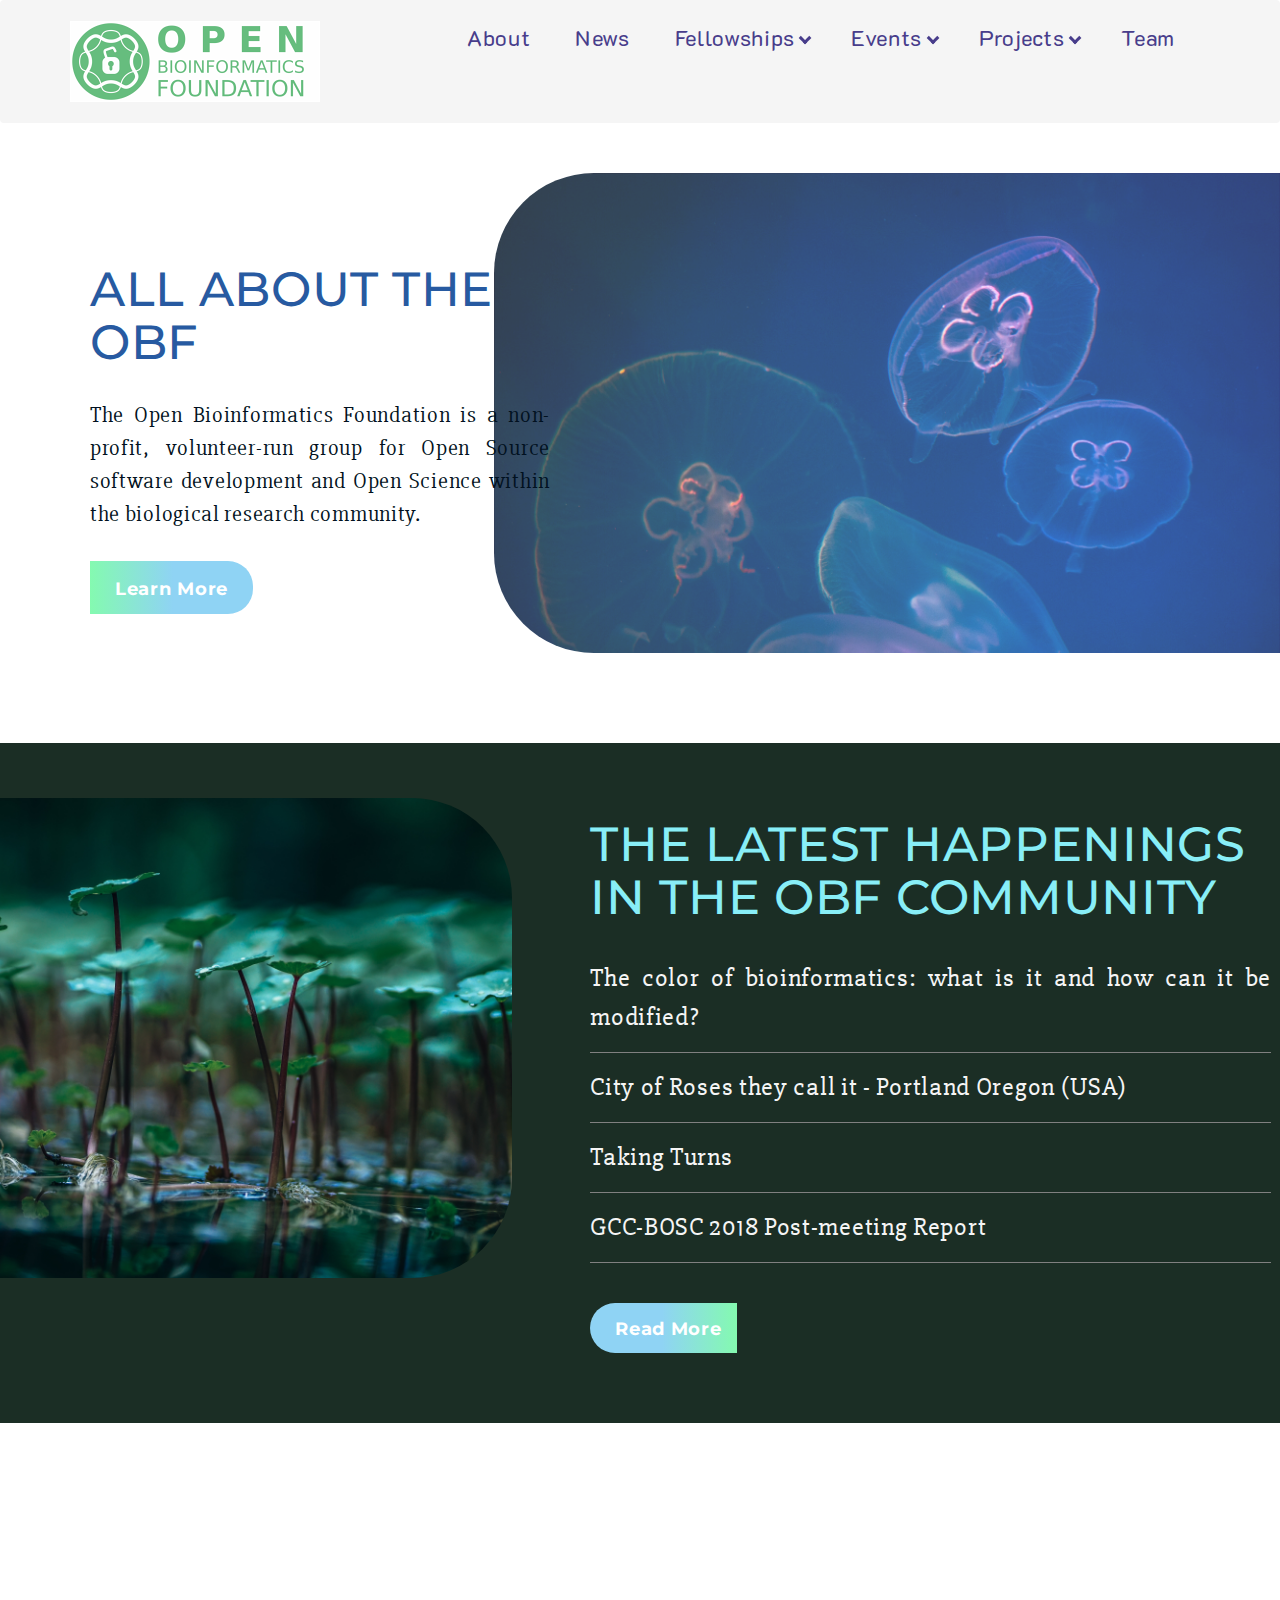
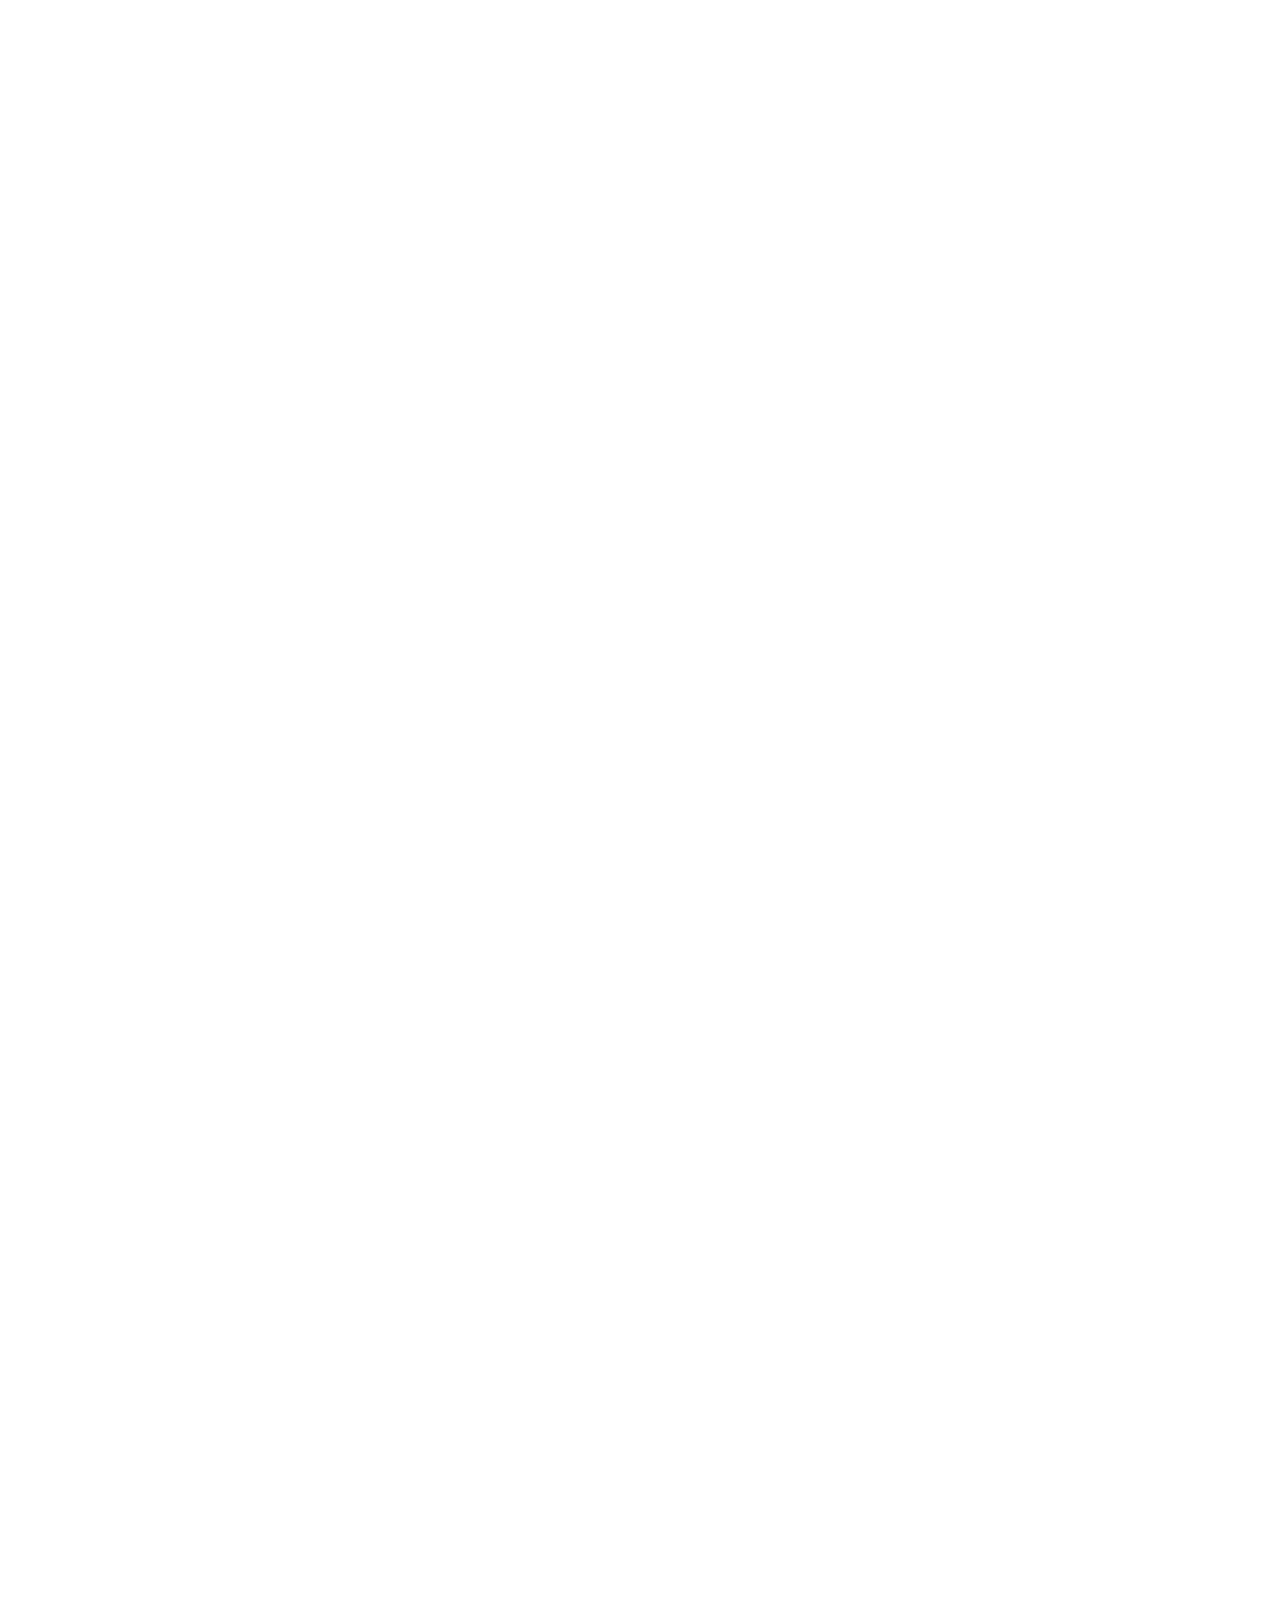
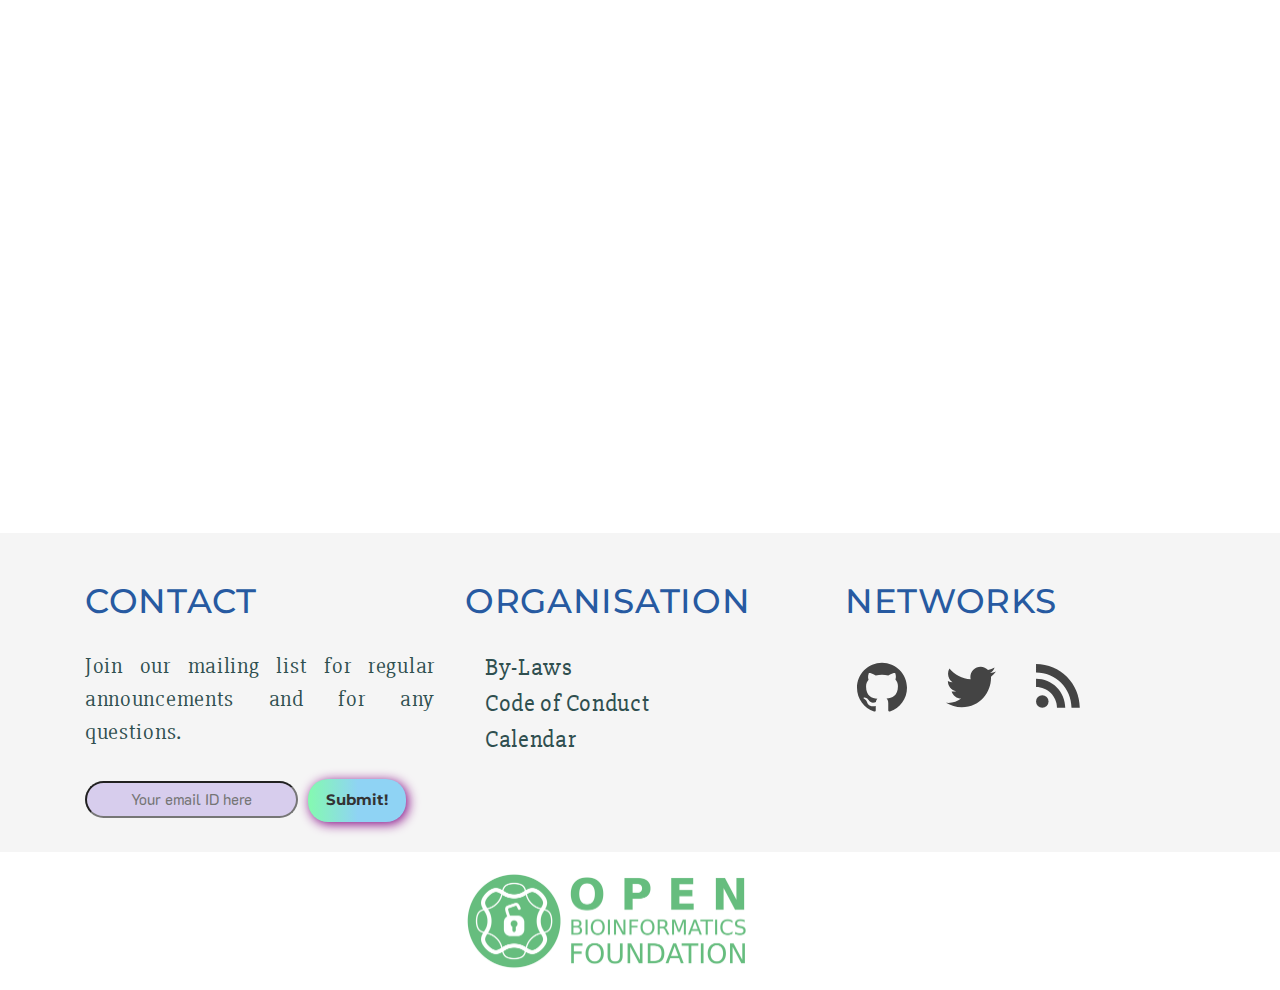
<file: index.html>
<!doctype html>
<html>
    <head>
        <meta charset="utf-8">
        <meta name = "viewport" content="width=device-width, initial-scale=1">
        <meta name = "description" content="Open Bioinformatics Foundation theme ">
        <meta name = "keywords" content="Bioinformatics, Technology, OBF, BOSC, Open Bioinformatics Foundation">
        <meta name = "author" content="kushinauwu">
        <link href="https://fonts.googleapis.com/css?family=K2D" rel="stylesheet"> 
        <link href="https://fonts.googleapis.com/css?family=Montserrat" rel="stylesheet">
        <link href="https://fonts.googleapis.com/css?family=Slabo+27px" rel="stylesheet">
        <link href="https://fonts.googleapis.com/css?family=Lato" rel="stylesheet">
        <link rel="stylesheet" href="https://maxcdn.bootstrapcdn.com/bootstrap/3.3.7/css/bootstrap.min.css">
        <link rel="stylesheet" href="css/style-22.css">
        <link rel= "stylesheet" media="(max-width:600px)" href="css/index-600.css">
        <!-- jQuery library -->
        <script src="https://ajax.googleapis.com/ajax/libs/jquery/3.3.1/jquery.min.js"></script>
        <!-- Latest compiled JavaScript -->
        <script src="https://maxcdn.bootstrapcdn.com/bootstrap/3.3.7/js/bootstrap.min.js"></script>        
        <title>Open Bioinformatics Foundation</title>
    </head>
    
    <body>     
        <script src="js/theme-2.js"></script>
       <div class="wrapper" id = "main">
           
           <!--navigation bar start -->
            <nav class="navbar" role="navigation">
                <div class="container">
                    <div class="row">
                        <div class="col-12"> 
                            <!--OBF logo -->
                            <div class="navbar-header">
                                <a class="navbar-logo" href="index.html">
                                <img src="img/obf-logo-1.png">
                                </a>
                                <button type="button" class="navbar-toggle collapsed" data-toggle="collapse" data-target="#navigation-bar">
                                    <span class="sr-only">Toggle navigation</span>
                                    <span class="icon-bar"></span>
                                    <span class="icon-bar"></span>
                                    <span class="icon-bar"></span>
                                </button>
                            </div>
                            <!-- menu bar -->
                            <div class="collapse navbar-collapse" id="navigation-bar">
                                <ul class="list-inline text-right pull-right">
                                    <li>
                                        <a href="about.html">About</a>
                                    </li>
                                    <li>
                                    <a href="https://www.open-bio.org/wiki/News">News</a>
                                    </li>
                                    <li class="dropdown">
                                        <a class="dropdown-toggle" data-toggle="dropdown" href="https://github.com/OBF/obf-docs/blob/master/Travel_fellowships.md">
                                        <span>Fellowships<i class="down"></i></span>
                                        </a>
                                        <ul class="dropdown-menu">
                                        <li>
                                            <a href="https://github.com/OBF/obf-docs/blob/master/Travel_fellowships.md">Selection Criteria</a>
                                            </li>
                                            <li>
                                                <a href="https://github.com/OBF/obf-docs/blob/master/Travel_fellowships.md">Coverage</a>
                                            </li>
                                            <li>
                                                <a href="https://github.com/OBF/obf-docs/blob/master/Travel_fellowships.md">Requirements</a>
                                            </li>
                                            <li>
                                                <a href="https://github.com/OBF/obf-docs/blob/master/Travel_fellowships.md">Reviews</a>
                                            </li>
                                            <li>
                                                <a href="https://docs.google.com/forms/d/e/1FAIpQLScCYMt_Id9FSKzHtOxyBgiOIXa61CLiveqh5JLx5rQsFoW8fA/viewform">Apply</a>
                                            </li>
                                        </ul>
                                    </li>
                                    <li class="dropdown">
                                        <a class="dropdown-toggle" data-toggle="dropdown" href="#">
                                        <span>Events<i class="down"></i></span>
                                        </a>
                                        <ul class="dropdown-menu" role="menu">
                                        <li>
                                            <a href="#">BOSC</a>
                                            </li>
                                            <li>
                                                <a href="#">GSoC</a>
                                            </li>
                                            <li>
                                                <a href="#">Another event</a>
                                            </li>
                                        </ul>
                                    </li>
                                    <li class="dropdown">
                                        <a class="dropdown-toggle" data-toggle="dropdown" href="https://www.open-bio.org/wiki/Projects">
                                        <span class>Projects<i class="down"></i></span>
                                        </a>
                                        <ul class="dropdown-menu">
                                        <li>
                                            <a href="#">Main Projects</a>
                                            </li>
                                            <li>
                                                <a href="#">Affiliated Projects</a>
                                            </li>
                                            <li>
                                                <a href="#">Other Related projects</a>
                                            </li>
                                        </ul>
                                    </li>
                                    <li>
                                    <a href="https://www.open-bio.org/wiki/Board">Team</a>
                                    </li>
                                </ul>
                            </div> <!--menu bar end -->
                        </div>
                    </div>
                </div>
            </nav> <!--navigation bar end -->
           
        <!--main content start -->
        <div class = "showcase-wrapper">
            <!--about OBF -->
            <section class = "about-section">
                <div class = "about-background-image" style="background-image: url(img/abstract-animal-aquarium-753266.jpg);"> <!--Photo by Egor Kamelev from Pexels-->               
                </div>
                <div class = "container">
                    <div class = "row">
                        <div class="col-sm-6">
                            <!--wrapper for text -->
                            <div class="about-text-wrapper"> 
                                <div class="about-content">
                                    <h1>All about the OBF</h1>
                                    <!--content wrapper-->
                                    <div class="about-content-wrapper">
                                        <!--actual content div-->
                                        <div class="about-content-info"> 
                                            The Open Bioinformatics Foundation is a non-profit, volunteer-run group for Open Source software development and Open Science within the biological research community.
                                            <!-- button class -->
                                            <div class="about-content-button">
                                                <a href="about.html" class="button">
                                                <span>
                                                   Learn More </span>
                                                </a>
                                            </div> <!--button class end -->
                                        </div> <!-- actual content info end -->
                                    </div> <!--content wrapper end -->
                                </div>
                            </div> <!-- text wrapper end -->
                        </div>
                    </div>                                     
                </div>
            </section> <!-- about OBF end -->
                
            <!-- news/blog section -->
            <section class = "news-section">
                <div class = "news-image" style = "background-image: url(img/aquatic-plants-background-beautiful-424763.jpg);"> <!--Photo by Fancycrave.com from Pexels-->
                </div>
                <div class="container">
                    <div class="row">
                        <!--move content by 5 columns -->
                        <div class="col-md-7 col-md-offset-5">
                        <h1>The latest happenings in the OBF Community</h1>
                            <!-- blog post links -->
                            <ul class="blog-list">
                                <li class="list-post">
                                    <a href="index.html">The color of bioinformatics: what is it and how can it be modified?</a>
                                </li>
                                <li class="list-post">
                                    <a href="index.html">City of Roses they call it - Portland Oregon (USA)</a>
                                </li>
                                <li class="list-post">
                                    <a href="index.html">Taking Turns</a>
                                </li>
                                <li class="list-post">
                                    <a href="index.html">GCC-BOSC 2018 Post-meeting Report</a>
                                </li>
                            </ul> <!--blog post links end -->
                            <!-- check rest of news page / newsletter button -->
                            <div class="news-button">
                            <a href="/news" class = "button">
                                <span>Read More</span>
                                </a>
                            </div> <!-- news button end -->
                        </div>
                    </div>
                </div>
            </section> <!-- news section end -->
            
            <!--fellowships section -->
            <section class = "fellowships-section">
                <div class = "fellowships-background-image" style="background-image: url(img/biology-blur-close-up-760184.jpg);"> <!--Photo by Hiếu Hoàng from Pexels-->               
                </div>
                <div class = "container">                
                    <div class = "row">
                        <div class="col-md-6">
                            <!-- wrapper for text -->
                            <div class="fellowships-text-wrapper">
                                <div class="fellowships-content">
                                    <h1>Travel Fellowships</h1>
                                    <!-- content wrapper div -->
                                    <div class="fellowships-content-wrapper">
                                        <!-- actual text content div -->
                                        <div class="fellowships-content-info">
                                            The OBF Travel Fellowship program aims at increasing diverse participation at events promoting open source bioinformatics software development and open science in the biological research community.
                                            <!-- questions list -->
                                            <ul class="fellowship-info-list">
                                <li class="list-question">
                                    <a href="index.html">What are the selection criteria?</a>
                                </li>
                                <li class="list-question">
                                    <a href="index.html">What does the fellowship cover?</a>
                                </li>
                                                <li class="list-question">
                                    <a href="index.html">What do you require of applicants?</a>
                                </li>
                                                <li class="list-question">
                                    <a href="index.html">Who will review the applicants?</a>
                                </li>
                            </ul> <!-- questions list end -->
                                            <!-- apply button -->
                                            <div class="fellowships-apply-button">
                                                <a href="/apply" class="button">
                                                <span>
                                                   Apply </span>
                                                </a>
                                            </div> <!-- apply button end -->
                                        </div> <!-- text content ends -->
                                    </div> <!-- content wrapper end -->
                                </div>
                            </div> <!-- text wrappper end -->
                        </div>
                    </div>                  
                </div>
                
            </section>  <!-- fellowships section end -->  
            
            <!-- Projects Section -->
            <section class="projects-section">
                <div class="container">
                    <div class="row">
                        <div class="col-xs-12">
                            <div class="row">
                                <div class="col-md-8">
                                    <!-- heading wrapper -->
                                    <div class="projects-text-wrapper">
                                    <h1>OBF Associated projects</h1>
                                        </div>
                                </div>
                            </div>
                            <!-- list of linked projects -->
                            <ul class="list-inline row projects-list">
                                <div class="col-sm-4 col-xs-6">
                                    <li class="project-name">
                                        <a href = "#">
                                            <img src="img/das.jpg">
                                            <div class="project-title">
                                                DAS
                                            </div>
                                        </a>
                                    </li>
                                </div>
                                <div class="col-sm-4 col-xs-6">
                                    <li class="project-name">
                                        <a href="#">
                                            <img src="img/biopython.jpg">
                                            <div class="project-title">
                                                Biopython
                                            </div>
                                        </a>
                                    </li>
                                </div>
                                <div class="col-sm-4 col-xs-6">
                                    <li class="project-name">
                                        <a href="#">
                                        <img src="img/biosql.jpg">
                                        <div class="project-title">
                                            BioSQL
                                        </div>
                                            </a>
                                    </li>
                                </div>
                                <div class="col-sm-4 col-xs-6">
                                    <li class="project-name">
                                        <a href="#">
                                        <img src="img/emboss.jpg" >
                                        <div class="project-title">
                                            EMBOSS
                                        </div>
                                            </a>
                                    </li>
                                </div>
                                <div class="col-sm-4 col-xs-6">
                                    <li class="project-name">
                                        <a href="#">
                                        <img src="img/biojava.jpg">
                                        <div class="project-title">
                                           BioJava
                                        </div>
                                            </a>
                                    </li>
                                </div>
                                <div class="col-sm-4 col-xs-6">
                                    <li class="project-name">
                                        <a href="#">
                                        <img src="img/moby.jpg">
                                        <div class="project-title">
                                            MOBY
                                        </div>
                                            </a>
                                    </li>
                                </div>
                                
                            </ul>
                        </div>
                    </div>
                    <div class="row">
                        <div class="col-xs-12 projects-button">
                            <a href="/projects" class="button">
                                <span> See more projects</span>
                            </a>
                        </div>
                    </div>
                </div>
            </section>  <!-- projects section end -->
            
            <!--EVENTS SECTION -->
            <section class="events-section">
                <div class="container">
                    <div class="row">
                        <div class="col-xs-12">
                            <div class="row">
                                <div class="col-md-6">
                                    <div class="events-head-wrapper">
                                        <h1>Upcoming events</h1>
                                    </div>
                                </div>
                            </div>
                            
                            <ul class="list-inline row events-list">
                                <div class="col-sm-4 col-xs-4">
                                    <li class="event-details">
                                        <a href="#">
                                            <img src="img/GSoC-icon-192.png">
                                            <div class="event-name">
                                                Google Summer of Code 2019
                                            </div>
                                            <div class="event-date">
                                                TBA
                                            </div>
                                        </a>
                                    </li>
                                </div>
                                <div class="col-sm-4 col-xs-4">
                                    <li class="event-details">
                                        <a href="#">
                                            <img src="img/Pear.png">
                                            <div class="event-name">
                                                BOSC 2019
                                            </div>
                                            <div class="event-date">
                                                TBA
                                            </div>
                                        </a>
                                    </li>
                                </div>
                                <div class="col-sm-4 col-xs-4">
                                    <li class="event-details">
                                        <a href="#">
                                            <img src="img/icons8-calendar-100.png">
                                            <div class="event-name">
                                                Another event
                                            </div>
                                            <div class="event-date">
                                                TBA
                                            </div>
                                        </a>
                                    </li>
                                </div>
                            </ul>
                        </div>
                    </div>
                </div>
            </section>
        </div> <!--main content end -->
           
           <!--footer -->
           <footer>
                <section class="footer-section">
                    <div class="container">
                        <div class="row">
                            <div class="col-md-4">
                                <div class="footer-sub-section">
                                    <h3>Contact</h3>
        
                                    <p>Join our mailing list for regular announcements and for any questions.</p>
                                    <input type="email" placeholder="Your email ID here">
                                    <button type="submit">Submit!</button>
                                </div>
                            </div>
                            <div class="col-md-4">
                                <div class="footer-sub-section">
                                    <h3>Organisation</h3>
                                    <ul class="org-menu">
                                        <li class="org-menu-item">
                                            <a href="/bylaws">By-Laws</a>
                                        </li>
                                        <li class="org-menu-item">
                                            <a href="/coc">Code of Conduct</a>
                                        </li>
                                        <li class="org-menu-item">
                                            <a href="/calendar">Calendar</a>
                                        </li>
                                    </ul>
                                </div>
                            </div>
                            <div class="col-md-4">
                                <div class="footer-sub-section">
                                    <h3>Networks</h3>
                                    <ul class="list-inline networks">
                                        <li class="network-item">
                                            <a href="https://github.com/OBF"><img src="img/social-1_logo-github.svg" width="50px"></a>
                                        </li>
                                        
                                        <li class="network-item">
                                            <a href="https://twitter.com/obf_news?lang=en"><img src="img/social-1_logo-twitter.svg" width="50px"></a>
                                        </li>
                                        <li class="network-item">
                                            <a href="http://news.open-bio.org/feed/"><img src="img/social-1_logo-rss.svg" width="50px"></a>
                                        </li>
                                    </ul>
                                </div>
                            </div>
                        </div>
                    </div>
                </section>
                <section class="footer-logo">
                    <div class="container">
                        <div class="row">
                            <div class="col-sm-4 col-sm-offset-4">
                                <a href="index.html">
                                    <img src="img/obf-logo.png" width=300px>
                                </a>
                            </div>
                        </div>
                    </div>
                </section>
           </footer>
        </div>        
    </body>
</html>
</file>
<file: css/style-22.css>
* {
    margin: 0;
    padding: 0;
   
}

body {
    font-family: 'K2D', sans-serif;
    font-size: 15px;
    line-height: 1.5;
    letter-spacing: 0.7px;
    padding: 0px;
    margin: 0;
    display: none;
    overflow-x: hidden;
}

.container {
    margin-left: auto;
    margin-right: auto;
    padding-left: 30px;
    padding-right: 30px;
    height: auto;
}
img {
    height: auto;
    max-width: 100%;
    vertical-align: middle;   
}

section {
    display: block;
}

h1 {
    font-size: 48px;
    margin-bottom: 30px;
    color: #275aa1; /* section headings text*/
   font-family: 'Montserrat', sans-serif;
    text-transform: uppercase;    
    padding: 0;
    text-align: left;   
}

a {
    transition: color 0.2s;
    text-decoration: none;
}

a:hover {
    text-decoration: none;
}



/*NAVIGATION*/
.navbar {
   margin-top: 0px;
    padding-top: 20px;
    margin-bottom: 0px;
    padding-bottom: 20px;
    background-color: whitesmoke; 

}

.navbar .nav-logo {
    padding: 0;
    margin-left: 0;
}

.navbar-header .nav-logo img {
    margin-top: 30px;
    padding-top: 38px;
    display: block;
    height: auto;
    max-width: 200px;
    vertical-align: middle;
    border: 0;
}

.navbar ul {
    list-style: none;
    margin-bottom: auto;
}

.navbar ul li {
    padding: 0px 20px;
    text-align: right;
    display: inline-block;
    transition: 0.5s ease;
}

.navbar ul li:hover {
    background-color: rgba(128,0,128,0.2); /* navbar hover bg color */
    border-radius: 25px;
    text-decoration:none;
}

.navbar ul li a {
    display: block;
    padding-top: 0px;
    color: darkslateblue; /* navbar link text color */
    font-weight: normal;
    font-style: normal;
    border-bottom: 2px solid transparent;
    padding-bottom: 0px;
    margin-bottom: 0px;
    font-size: 22px;    
}

.dropdown {
    display: inline-block;
    position: relative;
}

.navbar-collapse .dropdown .dropdown-menu {
    display: none;
    position: absolute;
    background-color: rgba(196,245,198,0.9); /* main link navbar dropdown hover bg color*/
    width: auto;
    height: auto;
    box-shadow: 8px 8px 16px 0 rgba(128,0,128,0.2);
    z-index: 1;
    text-align:left;
    left: 0;
    border-radius: 20px;
    margin-top: 0;
}

.dropdown-menu li { 
    display: block;     
}

.dropdown .dropdown-menu li a {
    color: darkslategray; /* navbar dropdown text color */
    font-size: 18px;
    transition: 0.3s ease;
}

.navbar .dropdown .dropdown-menu li:hover {
    background-color: transparent;
}


.dropdown-menu li a:hover {
   background-color: lightblue; /* navbar dropdown hover bg color*/
    background-image: none;
    border-radius: 10px;
    
}

.dropdown:hover .dropdown-menu {
    display: block;    
}

i {
    border: solid darkslateblue; /* navbar arrow color */
    border-width: 0 3px 3px 0;
    display: inline-block;
    padding: 3px;
    margin-left: 3px;
}

.down {
    transform: rotate(45deg) translateY(-5px);    
}


/*ABOUT SECTION // SoOME FELLOWSHIP SECTION COMMONS*/
.about-section, .fellowships-section {
    background-position: left 42vh, right top;
    background-size: 35% 50% 600px;
    max-width: 500px;
}

.about-section .about-background-image {
    max-width: 786px;
    max-height: 480px;
    position:absolute;
    margin-top: 50px;
    right: 0;
    width: 100%;
    height: 80%;  
    background-size: cover;
    border-radius: 100px 0 0 100px;
    background-repeat:no-repeat;
    opacity: 0.8;   
}

.col-sm-6 {
    width: 50%;
    float: left;
    position: relative;
    padding-left: 40px;
    padding-right: 30px;
}

.about-section .about-text-wrapper, .fellowships-section .fellowships-text-wrapper {
    position: relative;
    height: 600px;
    left: 7%;
}

.about-section .about-text-wrapper .about-content, .fellowships-section .fellowships-text-wrapper .fellowships-content{
    position: relative;
    top: 20%;
   /* transform: translateY(-50%);*/
}

.about-section .about-text-wrapper .about-content-info, .fellowships-section .fellowships-text-wrapper .fellowships-content-info {
    padding-right: 40px;
    font-size: 22px;
   /* color: #2d95b5;*/
    color: rgb(001,017,032); /* about and felloship text color */
    margin-bottom: 10px;
    text-align: justify;
    font-family: 'Slabo 27px', serif;
    letter-spacing: 0.7px;
}

.about-content-button .button {
    position: relative;
    top: 30px;
    display: inline-block;
    color: white; /* about button text color*/
    padding: 10px 25px 10px 25px;
    font-weight: normal;
    font-style: normal;
    font-family: 'Montserrat', serif;
    border-radius: 0 25px 25px 0;
    background-image: linear-gradient(to right, #84fab0 0%,  #8fd3f4 51%); /* about button bg color*/
    transition: 0.5s ease-in-out;   
}

.about-content-button .button:hover {
    background-position: right center;
    background-image: linear-gradient(to right, #8fd3f4 0%, #84fab0 51%); /* about button hover bg color */
    color: grey;
}

.about-content-button .button span {
    position: relative;
    font-family: 'Montserrat', sans-serif;
    z-index: 10;
    font-size: 18px;
    text-align: center;
    font-weight: bold;
}

/*NEWS SECTION and some FELLOWSHIP SECTION COMMMONS*/
.news-section {
    /*background-color: #d6f6c6;*/
    background-color: #1b2e25; /* mid section bgcolor*/
    margin-top: 0px;
    padding: 55px 0px 70px;
    position: relative;
    margin-bottom: 30px;
    transition: 1s ease;
}

.news-section h1 {
    font-size: 48px;
    margin-bottom: 20px;
    color: #88eef7; /*mid section heading*/
   font-family: 'Montserrat', sans-serif;
    text-transform: uppercase;    
    padding: 0;
}

 .news-section .news-image {
     max-width: 586px;
    max-height: 480px;
    position: absolute;
    border-radius: 0 100px 100px 0;
    
    width: 40%;
    height: 80%;
     background-repeat: no-repeat;
     background-size: cover;
     background-position: top center; 
     transition: 1.25s ease-in-out;    
}

.col-md-7{
    position: relative;
    padding-left: 30px;
    padding-right: 30px;
    float: left;
    width: 65%;
}

.col-md-offset-5 {
    margin-left: 43%;
}

.news-section .blog-list, .fellowships-section .fellowship-info-list {
    margin-top: 20px;
    list-style: none;
    padding-left: 0;   
    display: block;
}

.blog-list .list-post, .fellowship-info-list .list-question {
    border-bottom: 1px solid gray;
    padding: 15px 0 15px 0;
    border-bottom-right-radius: 0px;
    text-align: justify;   
} 

.blog-list .list-post a {
    color: whitesmoke; /* mid section text color*/
    display: block;
    padding 20px 0px;
    background-color: transparent;
    text-decoration: none;
    font-family: 'Slabo 27px', serif;
    font-size: 26px;
    letter-spacing: 0.7px;
    transition: 0.3s ease;
}

.blog-list .list-post a:hover {
    color: skyblue;
    
} 

.news-button .button {
    position: relative;
    top: 30px;   
    display: inline-block;
    color: white;
    padding: 10px 15px 10px 25px;
    font-weight: normal;
    font-style: normal;
    font-size: 20px;
    font-family: 'Montserrat', serif;
    font-weight: bold;
    border-radius: 25px 0 0 25px;
    background-image: linear-gradient(to left, #84fab0 0%,  #8fd3f4 51%); /*  mid section button bg color*/
    margin-bottom: 30px;
    transition: 0.5s ease-in-out;
}

.news-button .button:hover {
    background-position: right center;
    background-image: linear-gradient(to left, #8fd3f4 0%, #84fab0 51%); /*  mid section button bg color */
    color: grey;
}

.news-button .button a{
    text-decoration: none;
}

.news-button .button span {
    position: relative;
    z-index: 10;
    font-size: 18px;
    text-align: center;
}

/*FELLOWSHIPS SECTION*/
.fellowships-section {
    height: 100%;
   opacity: 0;
    width: 100%;
    transition: 1s ease;
    margin-top: 80px;
}

.fellowships-section .fellowships-text-wrapper {
    position: relative;
    top: 20%;
    height: auto;
}
.fellowships-section .fellowships-background-image {
    max-width: 560px;
    max-height: 480px;
    position: absolute;
    margin-top: 0px;
    right: 0;
    width: 100%;
    height: 80%; 
    background-size: cover;
    border-radius: 100px 0 0 100px;
    background-repeat: no-repeat;
    transition: 1.25s ease-in-out;
}

.fellowship-info-list .list-question a{
    display: block;
    padding: 0;
    color: #2d95b5; /* fellowship link text color */
    background-color: transparent;
    text-decoration: none;
    font-size: 26px;
    transition: 0.3s ease;
}

.fellowship-info-list .list-question a:hover{
    color: purple;

}

.fellowships-apply-button .button {
    position: relative;
    top: 40px;
    display: inline-block;
    color: white;
    padding: 10px 25px 10px 25px;
    margin-bottom: 50px;
    font-weight: bold;
    font-family: 'Montserrat',serif;
    border-radius: 0 25px 25px 0;
    background-image: linear-gradient(to right, #84fab0 0%,  #8fd3f4 51%);   /* fellowshups button bgcolor*/
    transition: 0.5s ease-in-out;

}

.fellowships-apply-button .button:hover {
    background-position: right center;
    background-image: linear-gradient(to right, #8fd3f4 0%, #84fab0 51%);
    color: grey;
}

.fellowships-apply-button .button span {
    position: relative;
    z-index: 10;
    font-size: 18px;
    text-align: center;
}


.col-md-6 {
    width: 65%;
    float: left;
    position: relative;
    padding-left: 40px;
    padding-right: 30px;
}

/*PROJECTS SECTION*/


.projects-section {
    margin-top: 100px;
    /*float: left;*/
    background-color: #1b2e25; /*projects section  bgcolor*/
    margin-left: 0;
    margin-right: 0;
    opacity: 0;
    transition: 1s ease;
    height: 100%;
    padding: 55px 0 0 0;
}

.projects-section .projects-text-wrapper {
    height: auto;
    transform: translateX(-3%);
    
}

.projects-section .projects-text-wrapper h1 {
    color: #88eef7; /*projects section heading*/
}

.projects-list {
    list-style: none;
    margin-top: 40px;    
}

.projects-list .project-name {
    margin-bottom: 40px;
    text-align: center;
    
     
}

.projects-list .project-name img {
    padding: 10px;
    margin-bottom: 20px;
    border: 3px solid;
    border-bottom-color: rebeccapurple; /*project icon border colors */
    border-top-color: deepskyblue;
    border-left-color: rebeccapurple;
    border-right-color: deepskyblue;
    border-radius: 25%; 
    transition: 0.5s ease-in-out;
}

.projects-list .project-name img:hover {  
    border-bottom-color: deepskyblue;
    border-top-color: rebeccapurple;
    border-left-color: deepskyblue;
    border-right-color: rebeccapurple;   
}

.projects-list .project-name .project-title {
    margin-top: 0;
    font-family: 'Slabo 27px', serif;
    font-weight: bold;
    color: whitesmoke; /*project titles*/
    display: block;
    padding 20px 0px;
    background-color: transparent;
    text-decoration: none;
    font-size: 26px;
    letter-spacing: 0.7px;
    transition: 0.3s ease;
}

.projects-list .project-name .project-title:hover {
    color: skyblue; /*project title hover text color*/
}

.projects-button .button {
     position: relative;
    left: 40%;
    display: inline-block;
    color: white;
    padding: 15px 25px 15px 25px;
    margin-bottom: 50px;
    font-weight: bold;
    font-family: 'Montserrat',serif;
    font-size: 20px;
    border-radius: 0 25px 25px 0;
    background-image: linear-gradient(to right, #84fab0 0%,  #8fd3f4 51%);   /*project button bg color*/
    transition: 0.5s ease-in-out;
}

.projects-button .button:hover {
    background-position: right center;
    background-image: linear-gradient(to right, #8fd3f4 0%, #84fab0 51%); /* project buutton bg color hover*/
    color: grey;
}

/*EVENTS SECTION*/
.events-section {
    margin-top: 50px;
    margin-left: 0;
    margin-right: 0;
    height: 100%;
    width: 100%;
   opacity: 0;
    transition: 1s ease;
}

.events-section .events-head-wrapper {
    position: relative;
    top: 20%;
    height: auto;
    transform: translateX(-7%);
}

.events-list {
    list-style: none;
    margin-top: 40px;
}

.events-list .event-details {
    margin-bottom: 40px;
    text-align: center;
}

.events-list .event-details img {
    padding: 30px;
    margin-bottom: 20px;
    height: 250px;
    width: 250px;
    border: 5px skyblue; /*event icon border*/
    border-radius: 180px;
    border-style:dashed;
    transition: 0.3s ease-in-out;
}

.events-list .event-details img:hover {
    background-color: skyblue; /*event icon border hover bg color*/
    border-radius: 70px;
    }

.events-list .event-details .event-name {
    margin-top: 0;
    font-family: 'Slabo 27px', serif;
    font-weight: bold;
    text-decoration: none;
    padding: 20px 0 0;
    font-size: 26px;
    letter-spacing: 0.7px;
    transition: 0.3s ease;
}

.events-list .event-details .event-date {
    margin-top: 0;
    font-family: 'Slabo 27px',serif;
    font-weight: bold;
    color: dimgray; /* event TBA */
    font-size: 22px;

}

/*FOOTER SECTION*/
.footer-section {
    padding: 30px 0;
    background-color: whitesmoke; /* footer bg color */
    margin-top: 0;
}

.footer-section h3 {
    margin-bottom: 30px;
    color: #275aa1; /* footer heading color */
   font-family: 'Montserrat', sans-serif;
    text-transform: uppercase; 
    font-size: 34px;
}

.footer-section p {
 margin-bottom: 30px;  
    color: darkslategray; /* footer text color */
    font-family: 'Slabo 27px',serif;
    font-size: 22px;
    text-align: justify;
}

.footer-section input{
    text-align: center;
    border-radius: 20px;
    background-color: rgba(147,112,219,0.3);
    padding: 5px 5px 5px 5px;
}

.footer-section button {
    background-image: linear-gradient(to right, #84fab0 0%,  #8fd3f4 51%); /* footer section button bg color */
    position: relative;
    padding-bottom: 10px;
    padding-top: 10px;
    padding-left: 18px;
    padding-right: 18px;
    border-radius: 20px;
    margin-left: 5px;
    font-family: 'Montserrat',serif;
    font-weight: bold;
    border: none;
    box-shadow: 2px 2px 12px purple;
    transition: 0.2s ease-in-out;
}

.footer-section button:hover {
    color: whitesmoke;
}

.footer-section .org-menu {
    list-style: none;
    
}

.footer-section .org-menu .org-menu-item a {
    color: darkslategray; /* footer organisation text color */
    transition: color 0.2s;
    font-family: 'Slabo 27px',serif;
    padding: 20px;
    font-size: 24px;
}

.footer-section .org-menu .org-menu-item a:hover {
    color: dodgerblue; /* footer link hover text color */
}

.footer-section .network-item {
    margin: 12px;
}

.footer-logo {
    padding: 20px;
}
</file>
<file: css/index-600.css>
* {
    margin: 0;
    padding: 0;
   
}

body {
    font-family: 'K2D', sans-serif;
    font-size: 15px;
    line-height: 1.5;
    letter-spacing: 0.7px;
    padding: 0px;
    margin: 0;
    display: none;
    overflow-x: hidden
}

.container {
    margin-left: auto;
    margin-right: auto;
    height: auto;
}
img {
    height: auto;
    max-width: 100%;
    vertical-align: middle;   
}

section {
    display: block;
}

h1 {
    font-size: 5vh;
    margin-bottom: 1vh;
    color: #275aa1; /* section headings text*/
   font-family: 'Montserrat', sans-serif;
    text-transform: uppercase;    
    padding: 0;
    text-align: left;   
}

a {
    transition: color 0.2s;
    text-decoration: none;
}

a:hover {
    text-decoration: none;
}



/*NAVIGATION*/
.navbar {
   margin-top: 0px;
    padding-top: 3%;
    margin-bottom: 0px;
    padding-bottom: 3%;
    background-color: whitesmoke; 

}
.navbar .navbar-header .icon-bar {
    background-color: #275aa1;
    margin-bottom: 1vh;
    padding: 0 3vh 0.7vh 3vh;
    border-radius: 1vh;
}

.navbar .navbar-logo {
    margin-left: 0;
}

.navbar .navbar-header .navbar-logo img {
    margin-top: 0;
    padding-bottom: 0;
    display: inline;
    max-width: 50%;
}

.navbar ul {
    list-style: none;
    width: 100%;
}

.navbar ul li {
    padding: 0;
    text-align: right;
    display: block;
    transition: 0.5s ease;
}

.navbar ul li:hover {
    background-color: rgba(196,245,198,0.9); /* navbar hover bg color */
    border-radius: 0;
    text-decoration:none;
}

.navbar ul li a {
    display: block;
    padding-top: 0px;
    color: darkslateblue; /* navbar link text color */
    font-weight: normal;
    font-style: normal;
    border-bottom: 2px solid transparent;
    padding-bottom: 0px;
    margin-bottom: 0px;
    font-size: 4vh;    
}

.dropdown {
    display: inline-block;
    position: relative;
}

.navbar-collapse .dropdown .dropdown-menu {
    position: relative;
    background-color: rgba(196,245,198,0.8); /* main link navbar dropdown hover bg color*/
    width: 100%;
    height: auto;
    box-shadow: none;
    z-index: 1;
   border-radius: 0;
    margin-top: 0;
    transition: 0.5s ease;
}

.dropdown-menu li { 
    display: block;     
}

.dropdown .dropdown-menu li a {
    color: darkslategray; /* navbar dropdown text color */
    font-size: 3vh;
    transition: 0.5s ease;
}

.navbar .dropdown .dropdown-menu li:hover {
    background-color: transparent;
}


.dropdown-menu li a:hover {
   background-color: lightblue; /* navbar dropdown hover bg color*/
    background-image: none;
    border-radius: 0;
    
}

.dropdown:hover .dropdown-menu {
    display: block;    
}

i {
    border: solid darkslateblue; /* navbar arrow color */
    border-width: 0 3px 3px 0;
    display: inline-block;
    padding: 3px;
    margin-left: 0px;
    margin-right: 10px
}

.down {
    transform: rotate(45deg) translateY(-5px);    
}

/* ABOUT */


.about-section .about-background-image {
   display: none;
}

.col-sm-6 {
    width: 100%;
    padding-left: 0;
    padding-right: 0;
}

.about-section .about-text-wrapper, .fellowships-section .fellowships-text-wrapper {
    position: relative;
    height: auto;
    left: auto;
    right: auto;
}


.about-section .about-text-wrapper .about-content-info, .fellowships-section .fellowships-text-wrapper .fellowships-content-info {
    padding-right: 0;
    font-size: 3vh;
   /* color: #2d95b5;*/
    color: rgb(001,017,032); /* about and felloship text color */
    margin-bottom: 5vh;
    text-align: justify;
    font-family: 'Lato', sans-serif;
    letter-spacing: 0.1vh;
}

.about-content-button .button {
    position: relative;
    top: 2vh;
    display: inline-block;
    color: white; /* about button text color*/
    padding: 2% 5%;
    font-weight: normal;
    font-style: normal;
    font-family: 'Montserrat', serif;
    border-radius: 3vh;
    background-image: linear-gradient(to right, #84fab0 0%,  #8fd3f4 99%); /* about button bg color*/
    transition: 0.5s ease-in-out;  
    margin-left: 30%;
    margin-right: auto;
}

.about-content-button .button:hover {
    background-position: right center;
    background-image: linear-gradient(to right, #8fd3f4 0%, #84fab0 99%); /* about button hover bg color */
    color: grey;
}

.about-content-button .button span {
    position: relative;
    font-family: 'Montserrat', sans-serif;
    z-index: 10;
    font-size: 100%;
    text-align: center;
    font-weight: bold;
}

/*NEWS SECTION */
.news-section {
    /*background-color: #d6f6c6;*/
    background-color: #1b2e25; /* mid section bgcolor*/
       opacity: 1;

    margin-top: 0;
    padding: 0;
    position: relative;
    transition: 1s ease;
    margin-bottom: 2vh;
}

.news-section h1 {
    font-size: 5vh;
    margin-bottom: 0;
    color: #88eef7; /*mid section heading*/
   font-family: 'Montserrat', sans-serif;
    text-transform: uppercase;    
    padding: 0;
    text-align: left;
}

 .news-section .news-image {
     
     display: none;
}

.col-md-7{
    position: relative;
    padding-left: 0;
    padding-right: 0;
    width: 100%;
}

.col-md-offset-5 {
    margin-left: 0%
}

.news-section .blog-list, .fellowships-section .fellowship-info-list {
    margin-top: 0px;
    list-style: none;
    padding-left: 0;   
    display: block;
    
}

.blog-list .list-post, .fellowship-info-list .list-question {
    border-bottom: 1px solid gray;
    padding: 1vh 0 0.5vh 0;
    border-bottom-right-radius: 0px;
      
} 

.blog-list .list-post a {
    color: whitesmoke; /* mid section text color*/
    display: block;
    padding: 1vh 0px;
    background-color: transparent;
    text-decoration: none;
    font-family: 'Lato', sans-serif;;
    font-size: 3vh;
    letter-spacing: 0.7px;
    transition: 0.3s ease;
    text-align: justify; 
}

.blog-list .list-post a:hover {
    color: skyblue;
} 

.news-button .button {
    
     position: relative;
    top: 2vh;
    display: inline-block;
    color: darkslategray; /* about button text color*/
    padding: 2% 5%;
    font-weight: normal;
    font-style: normal;
    font-family: 'Montserrat', serif;
    border-radius: 3vh;
    background-image: linear-gradient(to right, #84fab0 0%,  #8fd3f4 99%); /* about button bg color*/
    transition: 0.5s ease-in-out;  
    margin-left: 30%;
    margin-right: auto;
}

.news-button .button:hover {
    background-position: right center;
    background-image: linear-gradient(to left, #8fd3f4 0%, #84fab0 99%); /*  mid section button bg color */
    color: grey;
}

.news-button .button a{
    text-decoration: none;
}

.news-button .button span {
    position: relative;
    font-family: 'Montserrat', sans-serif;
    z-index: 10;
    font-size: 100%;
    text-align: center;
    font-weight: bold;
}

/*FELLOWSHIPS SECTION*/
.fellowships-section {
    height: auto;
    padding: 0;
    margin-left: 0;
    margin-right: 0;
    transition: 1s ease;
    margin-top: 0;
       opacity: 1;

}

.fellowships-section .fellowships-text-wrapper {
    position: relative;
    top: 0;
}
.fellowships-section .fellowships-background-image {
  
    display: none;
}

.fellowship-info-list .list-question a{
    display: block;
    padding: 0;
    color: #2d95b5; /* fellowship link text color */
    background-color: transparent;
    text-decoration: none;
    font-size: 3vh;
    transition: 0.3s ease;
}

.fellowship-info-list .list-question a:hover{
    color: purple;

}

.fellowships-apply-button .button {
    
     position: relative;
    top: 2vh;
    display: inline-block;
    color: white; /* about button text color*/
    padding: 2% 5%;
    font-weight: normal;
    font-style: normal;
    font-family: 'Montserrat', serif;
    border-radius: 3vh;
    background-image: linear-gradient(to right, #84fab0 0%,  #8fd3f4 99%); /* about button bg color*/
    transition: 0.5s ease-in-out;  
    margin-left: 30%;
    margin-right: auto;
    margin-bottom: 0;

}

.fellowships-apply-button .button:hover {
    background-position: right center;
    background-image: linear-gradient(to right, #8fd3f4 0%, #84fab0 99%);
    color: grey;
}

.fellowships-apply-button .button span {
    position: relative;
    font-family: 'Montserrat', sans-serif;
    z-index: 10;
    font-size: 100%;
    text-align: center;
    font-weight: bold;
}


.col-md-6 {
    width: 100%;
    padding-left: 0;
    padding-right: 0;
    margin-bottom: 0;
}

/*PROJECTS SECTION*/


.projects-section {
    margin-top: 0;
    /*float: left;*/
    background-color: #1b2e25; /*projects section  bgcolor*/
    margin-left: auto;
    margin-right: 0;
    transition: 1s ease;
    height: 100%;
    width: auto;
    padding-top: 2vh;
    padding-bottom: 5vh;
    opacity: 1;
}

.projects-section .projects-text-wrapper {
    height: auto;
    transform: translateX(-5%);
    
}

.projects-section .projects-text-wrapper h1 {
    color: #88eef7; /*projects section heading*/
}

.projects-list {
    list-style: none;
    margin-top: 3vh;    
}

.projects-list .project-name {
    margin-bottom: 2vh;
    text-align: center;
    
     
}

.projects-list .project-name img {
    padding: 1vh;
    margin-bottom: 0.5vh;
    border: 3px solid;
    border-bottom-color: rebeccapurple; /*project icon border colors */
    border-top-color: deepskyblue;
    border-left-color: rebeccapurple;
    border-right-color: deepskyblue;
    border-radius: 25%; 
    transition: 0.5s ease-in-out;
}

.projects-list .project-name img:hover {  
    border-bottom-color: deepskyblue;
    border-top-color: rebeccapurple;
    border-left-color: deepskyblue;
    border-right-color: rebeccapurple;   
}

.projects-list .project-name .project-title {
    margin-top: 0;
    font-family: 'Slabo 27px', serif;
    font-weight: bold;
    color: whitesmoke; /*project titles*/
    display: block;
    padding: 0;
    background-color: transparent;
    text-decoration: none;
    font-size: 3vh;
    letter-spacing: 0.7px;
    transition: 0.3s ease;
}

.projects-list .project-name .project-title:hover {
    color: skyblue; /*project title hover text color*/
}

.projects-button .button {
     position: relative;
    left: 20%;
    display: inline-block;
    margin-bottom: 50px;
    font-weight: bold;
    font-family: 'Montserrat',serif;
    transition: 0.5s ease-in-out;
    
    top: 2vh;
    color: darkslategray; /* about button text color*/
    padding: 2% 5%;
    border-radius: 3vh;
    background-image: linear-gradient(to right, #84fab0 0%,  #8fd3f4 99%); /* about button bg color*/
    transition: 0.5s ease-in-out;  
    margin-left: auto;
    margin-right: auto;
    margin-bottom: 0;
}

.projects-button .button:hover {
    background-position: right center;
    background-image: linear-gradient(to right, #8fd3f4 0%, #84fab0 51%); /* project buutton bg color hover*/
    color: grey;
}

/*EVENTS SECTION*/
.events-section {
    margin-top: 0;
    margin-left: 0;
    margin-right: 0;
    height: 100%;
    width: 100%;
       opacity: 1;
    transition: 1s ease;
    padding-top: 1vh;
}

.events-section .events-head-wrapper {
    height: auto;
    transform: none;
}

.events-list {
    list-style: none;
    margin-top: 3vh;
}

.events-list .event-details {
    margin-bottom: 2vh;
    text-align: center;
}

.events-list .event-details img {
    padding: 0.5vh;
    margin-bottom: 1vh;
    height: auto;
    width: 100%;
    border: 0.5vh skyblue; /*event icon border*/
    border-radius: 50%;
    border-style:dashed;
    transition: 0.3s ease-in-out;
}

.events-list .event-details img:hover {
    background-color: skyblue; /*event icon border hover bg color*/
    border-radius: 10%;
    }

.events-list .event-details .event-name {
    margin-top: 0;
    font-family: 'Lato', sans-serif;
    font-weight: bold;
    text-decoration: none;
    padding: 0;
    font-size: 3vh;
    line-height: 1.1;
    letter-spacing: 0.7px;
    transition: 0.3s ease;
}

.events-list .event-details .event-date {
    margin-top: 0;
    font-family: 'Lato', sans-serif;
    font-weight: bold;
    color: dimgray; /* event TBA */
    font-size: 2vh;

}

/*FOOTER SECTION*/
.footer-section {
    padding-top: 2vh;
    background-color: whitesmoke; /* footer bg color */
    margin-top: 0;
}

.footer-section h3 {
    margin-bottom: 1vh;
    margin-top: 3vh;
    color: #275aa1; /* footer heading color */
   font-family: 'Montserrat', sans-serif;
    text-transform: uppercase; 
    font-size: 4vh;
}

.footer-section p {
 margin-bottom: 2vh;  
    color: darkslategray; /* footer text color */
    font-family: 'Lato', sans-serif;;
    font-size: 3vh;
    text-align: justify;
}

.footer-section input{
    text-align: center;
    border-radius: 20px;
    background-color: rgba(147,112,219,0.3);
    padding: 1vh;
}

.footer-section button {
    background-image: linear-gradient(to right, #84fab0 0%,  #8fd3f4 51%); /* footer section button bg color */
    position: relative;
    padding-bottom: 1.5vh;
    padding-top: 1.5vh;
    padding-left: 2vh;
    padding-right: 2vh;
    border-radius: 20px;
    margin-left: 2vh;
    font-family: 'Montserrat',serif;
    font-weight: bold;
    border: none;
    box-shadow: 0.1vh 0.1vh 1.5vh purple;
    transition: 0.2s ease-in-out;
}

.footer-section button:hover {
    color: whitesmoke;
}

.footer-section .org-menu {
    list-style: none;
    
}

.footer-section .org-menu .org-menu-item a {
    color: darkslategray; /* footer organisation text color */
    transition: color 0.2s;
    font-family: 'Lato', sans-serif;
    padding: 2vh;
    font-size: 3vh;
}

.footer-section .org-menu .org-menu-item a:hover {
    color: dodgerblue; /* footer link hover text color */
}

.footer-section .network-item {
    margin: 1.5vh;
}

.footer-section .netwok-item img {
    height: 20%;
    width: 100%;
}

.footer-logo {
    padding: 1vh;
}
</file>
